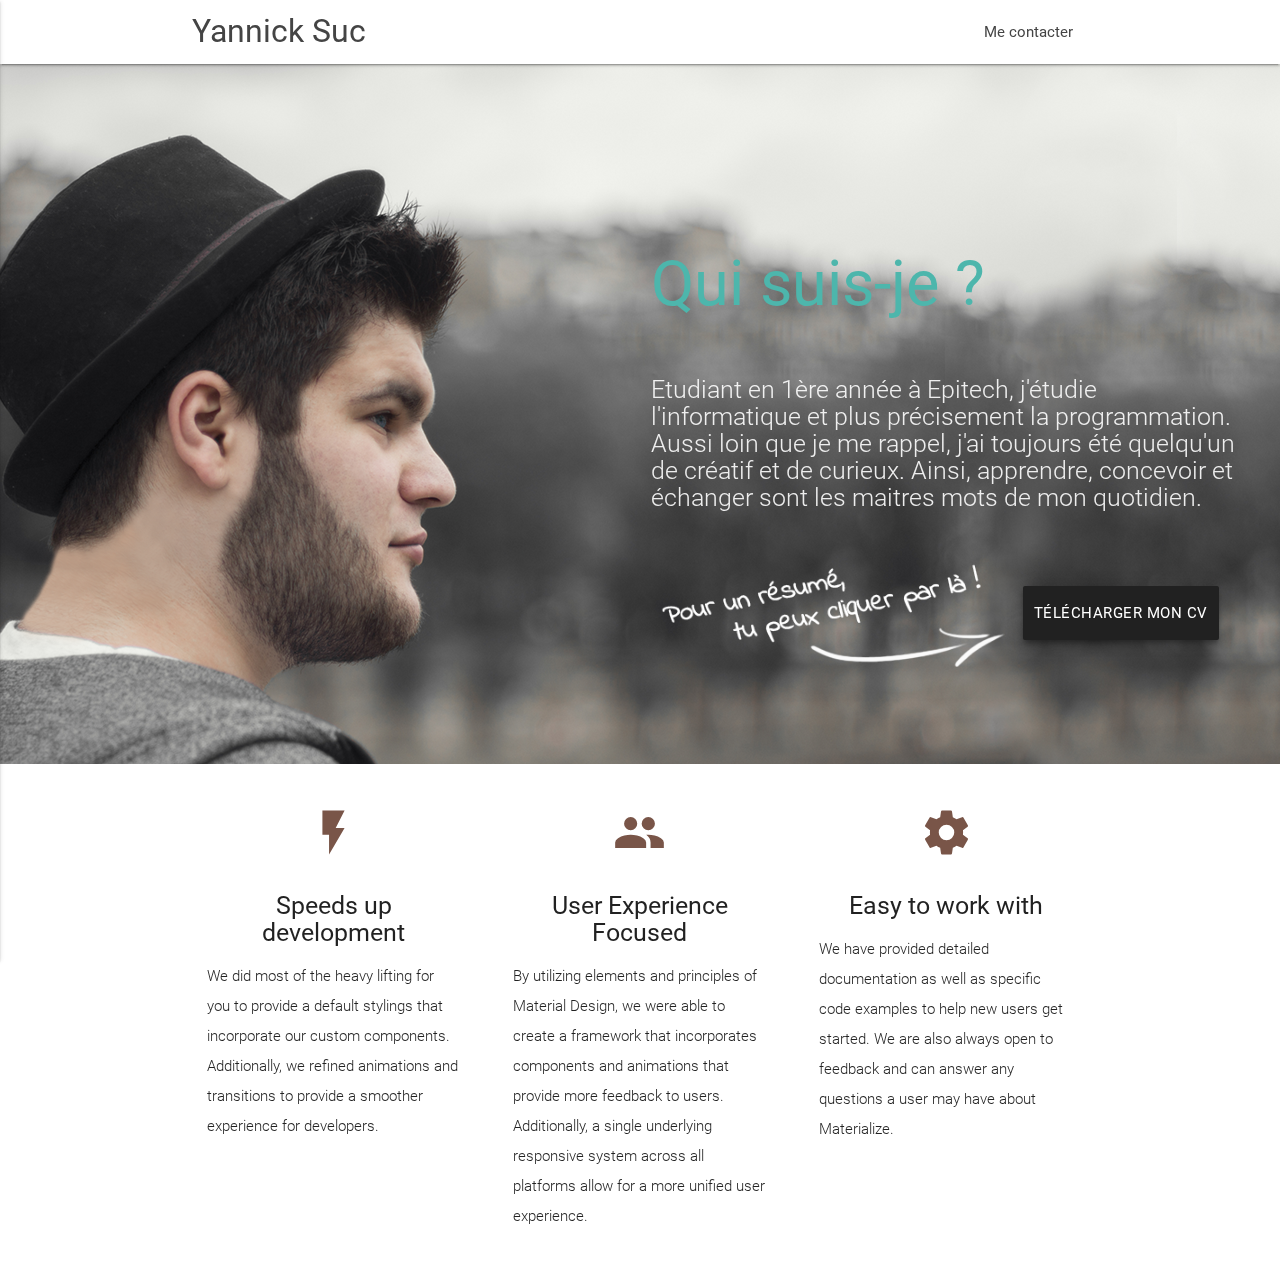
<file: index.html>
<!DOCTYPE html>
<html lang="en">
<head>
  <meta http-equiv="Content-Type" content="text/html; charset=UTF-8"/>
  <link rel="shortcut icon" type="image/x-icon" href="images/LOGO.png" />
  <meta name="viewport" content="width=device-width, initial-scale=1, maximum-scale=1.0, user-scalable=no"/>
  <title>Yannick Suc</title>

  <!-- CSS  -->
  <link href="https://fonts.googleapis.com/icon?family=Material+Icons" rel="stylesheet">
  <link href="css/materialize.css" type="text/css" rel="stylesheet" media="screen,projection"/>
  <link href="css/style.css" type="text/css" rel="stylesheet" media="screen,projection"/>
</head>
<body>
  <nav class="white" role="navigation">
    <div class="nav-wrapper container">
      <a id="logo-container" href="#" class="brand-logo">Yannick Suc</a>
      <ul class="right hide-on-med-and-down">
        <li><a href="#">Me contacter</a></li>
      </ul>

      <ul id="nav-mobile" class="side-nav">
        <li><a href="#">Me contacter</a></li>
      </ul>
      <a href="#" data-activates="nav-mobile" class="button-collapse"><i class="material-icons">menu</i></a>
    </div>
  </nav>

  <div id="index-banner" class="parallax-container">
    <div class="section no-pad-bot">
      <div class="container">
        <br><br>
		<div class="row">
			<h1 class="col s5 push-s6 header teal-text text-lighten-2 bold"><br><br>Qui suis-je ?</h1>
		</div>
        <div class="row">
          <h5 class="header col s8 push-s6 light">Etudiant en 1ère année à Epitech, j'étudie l'informatique et plus précisement la programmation. Aussi loin que je me rappel, j'ai toujours été quelqu'un de créatif et de curieux. Ainsi, apprendre, concevoir et échanger sont les maitres mots de mon quotidien.</h5>
        </div>
		<div class="row">
			<img class="col s5 push-s6" src="images/cv_arrow.png" alt="Arrow and message to point the Cv"></img>
			<p><br></p>
			<a download="cv_yannick_suc.pdf" href="cv_yannick_suc.pdf" id="download-button" class="col 3 push-s6 z-depth-3 btn-large waves-effect waves-light #212121 grey darken-4">Télécharger mon CV</a>
		</div>
        <br><br>
      </div>
    </div>
    <div class="parallax"><img src="images/background_me.png" alt="Background image of Me"></div>
  </div>


  <div class="container">
    <div class="section">

      <!--   Icon Section   -->
      <div class="row">
        <div class="col s12 m4">
          <div class="icon-block">
            <h2 class="center brown-text"><i class="material-icons">flash_on</i></h2>
            <h5 class="center">Speeds up development</h5>

            <p class="light">We did most of the heavy lifting for you to provide a default stylings that incorporate our custom components. Additionally, we refined animations and transitions to provide a smoother experience for developers.</p>
          </div>
        </div>

        <div class="col s12 m4">
          <div class="icon-block">
            <h2 class="center brown-text"><i class="material-icons">group</i></h2>
            <h5 class="center">User Experience Focused</h5>

            <p class="light">By utilizing elements and principles of Material Design, we were able to create a framework that incorporates components and animations that provide more feedback to users. Additionally, a single underlying responsive system across all platforms allow for a more unified user experience.</p>
          </div>
        </div>

        <div class="col s12 m4">
          <div class="icon-block">
            <h2 class="center brown-text"><i class="material-icons">settings</i></h2>
            <h5 class="center">Easy to work with</h5>

            <p class="light">We have provided detailed documentation as well as specific code examples to help new users get started. We are also always open to feedback and can answer any questions a user may have about Materialize.</p>
          </div>
        </div>
      </div>

    </div>
  </div>
<!--

  <div class="parallax-container valign-wrapper">
    <div class="section no-pad-bot">
      <div class="container">
        <div class="row center">
          <h5 class="header col s12 light">A modern responsive front-end framework based on Material Design</h5>
        </div>
      </div>
    </div>
    <div class="parallax"><img src="background2.jpg" alt="Unsplashed background img 2"></div>
  </div>

  <div class="container">
    <div class="section">

      <div class="row">
        <div class="col s12 center">
          <h3><i class="mdi-content-send brown-text"></i></h3>
          <h4>Contact Us</h4>
          <p class="left-align light">Lorem ipsum dolor sit amet, consectetur adipiscing elit. Nullam scelerisque id nunc nec volutpat. Etiam pellentesque tristique arcu, non consequat magna fermentum ac. Cras ut ultricies eros. Maecenas eros justo, ullamcorper a sapien id, viverra ultrices eros. Morbi sem neque, posuere et pretium eget, bibendum sollicitudin lacus. Aliquam eleifend sollicitudin diam, eu mattis nisl maximus sed. Nulla imperdiet semper molestie. Morbi massa odio, condimentum sed ipsum ac, gravida ultrices erat. Nullam eget dignissim mauris, non tristique erat. Vestibulum ante ipsum primis in faucibus orci luctus et ultrices posuere cubilia Curae;</p>
        </div>
      </div>

    </div>
  </div>


  <div class="parallax-container valign-wrapper">
    <div class="section no-pad-bot">
      <div class="container">
        <div class="row center">
          <h5 class="header col s12 light">A modern responsive front-end framework based on Material Design</h5>
        </div>
      </div>
    </div>
    <div class="parallax"><img src="background3.jpg" alt="Unsplashed background img 3"></div>
  </div>

  <footer class="page-footer teal">
    <div class="container">
      <div class="row">
        <div class="col l6 s12">
          <h5 class="white-text">Company Bio</h5>
          <p class="grey-text text-lighten-4">We are a team of college students working on this project like it's our full time job. Any amount would help support and continue development on this project and is greatly appreciated.</p>


        </div>
        <div class="col l3 s12">
          <h5 class="white-text">Settings</h5>
          <ul>
            <li><a class="white-text" href="#!">Link 1</a></li>
            <li><a class="white-text" href="#!">Link 2</a></li>
            <li><a class="white-text" href="#!">Link 3</a></li>
            <li><a class="white-text" href="#!">Link 4</a></li>
          </ul>
        </div>
        <div class="col l3 s12">
          <h5 class="white-text">Connect</h5>
          <ul>
            <li><a class="white-text" href="#!">Link 1</a></li>
            <li><a class="white-text" href="#!">Link 2</a></li>
            <li><a class="white-text" href="#!">Link 3</a></li>
            <li><a class="white-text" href="#!">Link 4</a></li>
          </ul>
        </div>
      </div>
    </div>
    <div class="footer-copyright">
      <div class="container">
      Made by <a class="brown-text text-lighten-3" href="http://materializecss.com">Materialize</a>
      </div>
    </div>
  </footer>


  <!--  Scripts-->
  <script src="https://code.jquery.com/jquery-2.1.1.min.js"></script>
  <script src="js/materialize.js"></script>
  <script src="js/init.js"></script>

  </body>
</html>
</file>
<file: css/style.css>
/* Custom Stylesheet */
/**
 * Use this file to override Materialize files so you can update
 * the core Materialize files in the future
 *
 * Made By MaterializeCSS.com
 */

nav ul a,
nav .brand-logo {
  color: #444;
}

p {
  line-height: 2rem;
}

.button-collapse {
  color: #26a69a;
}

.parallax-container {
  min-height: 700px;
  line-height: 0;
  height: auto;
  color: rgba(255,255,255,.9);
}
  .parallax-container .section {
    width: 100%;
  }

@media only screen and (max-width : 992px) {
  .parallax-container .section {
    position: absolute;
    top: 40%;
  }
  #index-banner .section {
    top: 10%;
  }
}

@media only screen and (max-width : 600px) {
  #index-banner .section {
    top: 0;
  }
}

.icon-block {
  padding: 0 15px;
}
.icon-block .material-icons {
  font-size: inherit;
}

footer.page-footer {
  margin: 0;
}
</file>
